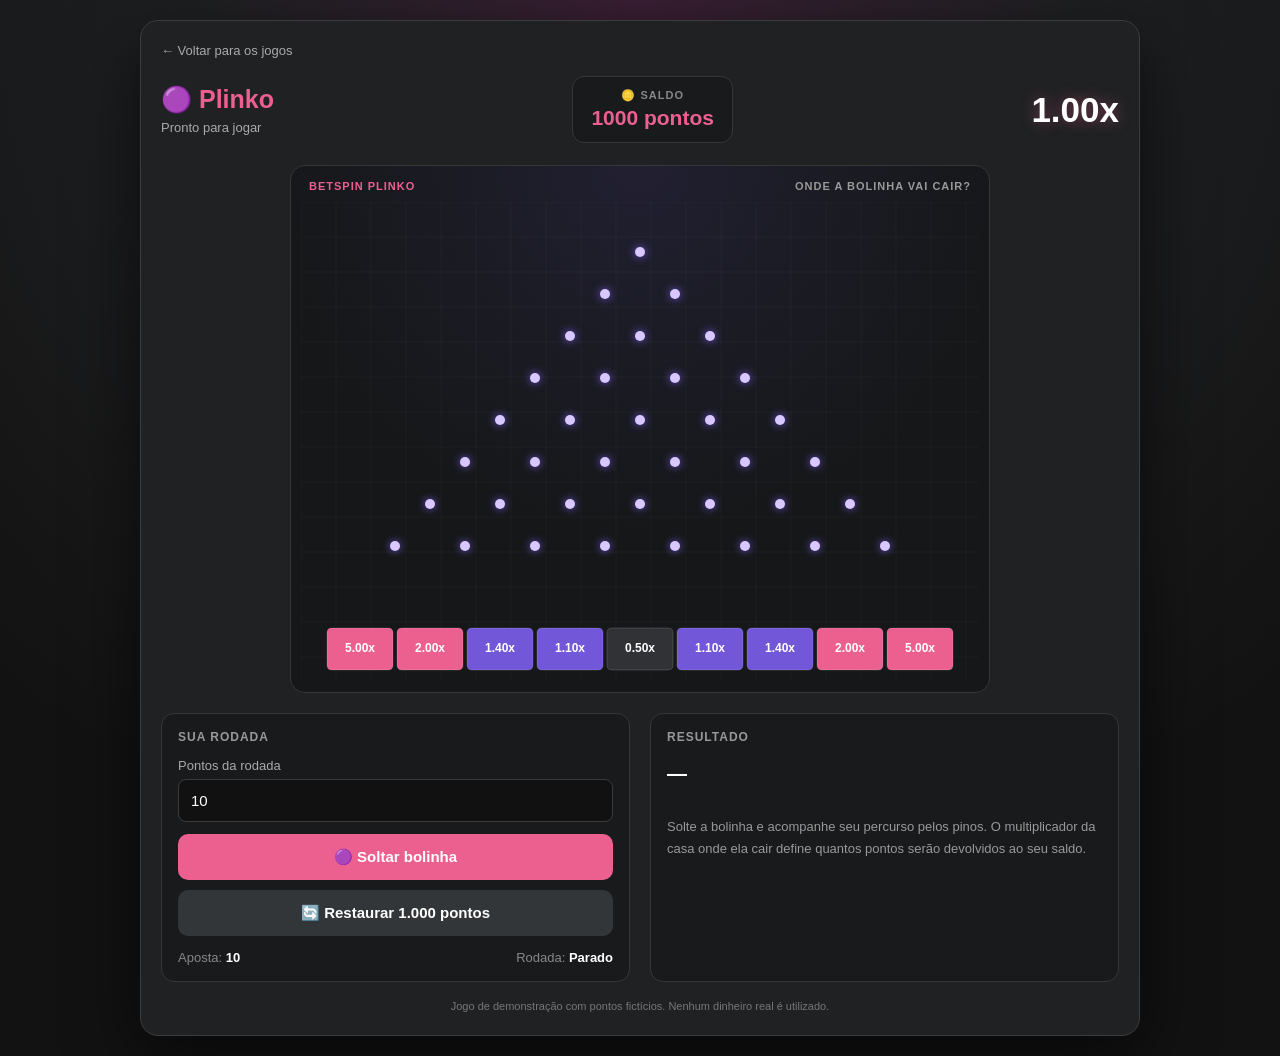
<file: Plinko.html>
<!DOCTYPE html>
<html lang="pt-BR">

<head>
    <meta charset="UTF-8">
    <meta name="viewport" content="width=device-width, initial-scale=1.0">

    <title>BETSPIN | Plinko</title>

    <style>
        * {
            box-sizing: border-box;
            margin: 0;
            padding: 0;
        }

        body {
            min-height: 100vh;
            font-family: Arial, Helvetica, sans-serif;
            background:
                radial-gradient(circle at top, #3b1f35 0%, #1f2022 35%, #121212 75%);
            color: #fff;
            padding: 20px;
        }

        .game {
            width: 100%;
            max-width: 1000px;
            margin: 0 auto;
            padding: 20px;
            background: #1f2122;
            border: 1px solid #3a3c3d;
            border-radius: 18px;
            box-shadow: 0 20px 70px rgba(0, 0, 0, 0.6);
        }

        .back {
            display: inline-block;
            margin-bottom: 18px;
            color: #aaa;
            font-size: 13px;
            text-decoration: none;
        }

        .back:hover {
            color: #ec6090;
        }

        /* CABEÇALHO */

        .header {
            display: flex;
            align-items: center;
            justify-content: space-between;
            flex-wrap: wrap;
            gap: 18px;
            margin-bottom: 22px;
        }

        .title {
            font-size: 25px;
            font-weight: 800;
        }

        .title span {
            color: #ec6090;
        }

        .status {
            margin-top: 6px;
            color: #aaa;
            font-size: 13px;
        }

        .balance {
            min-width: 150px;
            padding: 12px 18px;
            background: #181a1b;
            border: 1px solid #343637;
            border-radius: 12px;
            text-align: center;
        }

        .balance-label {
            color: #888;
            font-size: 11px;
            font-weight: bold;
            letter-spacing: 1px;
            margin-bottom: 4px;
        }

        .balance-value {
            color: #ec6090;
            font-size: 21px;
            font-weight: 800;
        }

        .multiplier {
            color: #fff;
            font-size: 35px;
            font-weight: 800;
            text-shadow: 0 0 15px rgba(236, 96, 144, 0.45);
            white-space: nowrap;
        }

        /* TABULEIRO */

        .board-shell {
            width: 100%;
            max-width: 700px;
            margin: 0 auto;
            padding: 14px 10px 10px;
            background:
                radial-gradient(circle at top, rgba(115, 87, 217, 0.13), transparent 60%),
                #151718;
            border: 1px solid #343637;
            border-radius: 15px;
            overflow: hidden;
        }

        .board-heading {
            display: flex;
            justify-content: space-between;
            align-items: center;
            gap: 10px;
            padding: 0 8px 10px;
            color: #999;
            font-size: 11px;
            font-weight: bold;
            letter-spacing: 1px;
        }

        .board-heading span:first-child {
            color: #ec6090;
        }

        canvas {
            display: block;
            width: 100%;
            height: 480px;
        }

        /* CONTROLES */

        .controls {
            display: grid;
            grid-template-columns: 1fr 1fr;
            gap: 20px;
            margin-top: 20px;
        }

        .panel {
            min-width: 0;
            padding: 16px;
            background: #181a1b;
            border: 1px solid #343637;
            border-radius: 13px;
        }

        .panel-title {
            margin-bottom: 14px;
            color: #999;
            font-size: 12px;
            font-weight: bold;
            text-transform: uppercase;
            letter-spacing: 1px;
        }

        .panel label {
            display: block;
            color: #aaa;
            font-size: 13px;
            margin-bottom: 6px;
        }

        .panel input {
            display: block;
            width: 100%;
            padding: 12px;
            margin-bottom: 12px;
            background: #111;
            border: 1px solid #3a3c3d;
            border-radius: 8px;
            color: #fff;
            font-size: 15px;
            outline: none;
        }

        .panel input:focus {
            border-color: #ec6090;
        }

        .panel button {
            display: block;
            width: 100%;
            min-height: 46px;
            padding: 12px;
            margin-top: 10px;
            border: none;
            border-radius: 10px;
            background: #ec6090;
            color: #fff;
            font-size: 15px;
            font-weight: bold;
            cursor: pointer;
            transition: filter 0.15s, transform 0.1s;
        }

        .panel button:hover:not(:disabled) {
            filter: brightness(1.12);
        }

        .panel button:active:not(:disabled) {
            transform: scale(0.98);
        }

        .panel button:disabled {
            opacity: 0.4;
            cursor: not-allowed;
        }

        #resetBalance {
            background: #333638;
        }

        .result {
            min-height: 58px;
            margin-top: 10px;
            font-size: 20px;
            font-weight: 800;
            line-height: 1.5;
            overflow-wrap: anywhere;
        }

        .description {
            color: #999;
            font-size: 13px;
            line-height: 1.7;
        }

        .info {
            display: flex;
            justify-content: space-between;
            gap: 12px;
            flex-wrap: wrap;
            margin-top: 14px;
            color: #888;
            font-size: 13px;
        }

        .info b {
            color: #fff;
        }

        .notice {
            margin-top: 16px;
            color: #777;
            font-size: 11px;
            line-height: 1.5;
            text-align: center;
        }

        /* CELULAR */

        @media (max-width: 700px) {
            body {
                padding: 10px;
            }

            .game {
                padding: 12px;
            }

            .header {
                gap: 12px;
            }

            .title {
                font-size: 22px;
            }

            .multiplier {
                font-size: 29px;
            }

            canvas {
                height: 430px;
            }

            .controls {
                grid-template-columns: 1fr;
                gap: 12px;
            }

            .board-heading {
                font-size: 10px;
            }
        }
    </style>
</head>

<body>

    <main class="game">

        <a href="index.html" class="back">
            ← Voltar para os jogos
        </a>

        <!-- CABEÇALHO -->

        <div class="header">
            <div>
                <div class="title">
                    🟣 <span>Plinko</span>
                </div>

                <div class="status" id="status">
                    Pronto para jogar
                </div>
            </div>

            <div class="balance">
                <div class="balance-label">🪙 SALDO</div>
                <div class="balance-value" id="balance">
                    1000 pontos
                </div>
            </div>

            <div class="multiplier" id="multiplier">
                1.00x
            </div>
        </div>

        <!-- TABULEIRO ANIMADO -->

        <div class="board-shell">

            <div class="board-heading">
                <span>BETSPIN PLINKO</span>
                <span>ONDE A BOLINHA VAI CAIR?</span>
            </div>

            <canvas
                id="plinkoCanvas"
                aria-label="Tabuleiro Plinko com pinos e multiplicadores">
            </canvas>

        </div>

        <!-- CONTROLES -->

        <div class="controls">

            <section class="panel">

                <div class="panel-title">
                    Sua rodada
                </div>

                <label for="bet">
                    Pontos da rodada
                </label>

                <input
                    id="bet"
                    type="number"
                    min="1"
                    step="1"
                    value="10"
                >

                <button id="dropBall">
                    🟣 Soltar bolinha
                </button>

                <button id="resetBalance">
                    🔄 Restaurar 1.000 pontos
                </button>

                <div class="info">
                    <span>
                        Aposta:
                        <b id="value">10</b>
                    </span>

                    <span>
                        Rodada:
                        <b id="roundStatus">Parado</b>
                    </span>
                </div>

            </section>

            <section class="panel">

                <div class="panel-title">
                    Resultado
                </div>

                <div class="result" id="result">
                    —
                </div>

                <p class="description">
                    Solte a bolinha e acompanhe seu percurso pelos pinos.
                    O multiplicador da casa onde ela cair define quantos
                    pontos serão devolvidos ao seu saldo.
                </p>

            </section>

        </div>

        <p class="notice">
            Jogo de demonstração com pontos fictícios. Nenhum dinheiro real é utilizado.
        </p>

    </main>

    <script>
        /* =========================================
           ELEMENTOS DA PÁGINA
        ========================================= */

        const canvas = document.getElementById("plinkoCanvas");
        const ctx = canvas.getContext("2d");

        const balanceEl = document.getElementById("balance");
        const multiplierEl = document.getElementById("multiplier");
        const statusEl = document.getElementById("status");
        const resultEl = document.getElementById("result");
        const betInput = document.getElementById("bet");
        const valueEl = document.getElementById("value");
        const roundStatusEl = document.getElementById("roundStatus");
        const dropBallBtn = document.getElementById("dropBall");
        const resetBalanceBtn = document.getElementById("resetBalance");

        /* =========================================
           CONFIGURAÇÕES DO JOGO
        ========================================= */

        const ROWS = 8;

        // Existem 9 casas de chegada para 8 fileiras de decisões.
        const MULTIPLIERS = [
            5.00, 2.00, 1.40, 1.10, 0.50,
            1.10, 1.40, 2.00, 5.00
        ];

        let balance = 1000;
        let running = false;
        let currentBet = 0;

        let ball = null;
        let trail = [];
        let lastResultIndex = null;
        let roundPath = [];

        let animationId = null;

        /* =========================================
           TAMANHO DO TABULEIRO
        ========================================= */

        function getMetrics() {
            const width = canvas.clientWidth || 620;
            const height = canvas.clientHeight || 480;

            const spacing = Math.max(
                18,
                Math.min((width - 32) / 9, 70)
            );

            const rowGap = Math.min(
                42,
                (height - 145) / (ROWS - 1)
            );

            return {
                width,
                height,
                center: width / 2,
                spacing,
                topY: 50,
                rowGap,
                binTop: height - 54,
                binHeight: 42
            };
        }

        function pegPosition(row, index, m) {
            return {
                x: m.center + (index - row / 2) * m.spacing,
                y: m.topY + row * m.rowGap
            };
        }

        function slotPosition(index, m) {
            return {
                x: m.center + (index - ROWS / 2) * m.spacing,
                y: m.binTop + m.binHeight / 2
            };
        }

        /* =========================================
           DESENHAR FORMAS
        ========================================= */

        function roundedRect(context, x, y, width, height, radius) {
            const r = Math.min(radius, width / 2, height / 2);

            context.beginPath();
            context.moveTo(x + r, y);
            context.lineTo(x + width - r, y);
            context.quadraticCurveTo(
                x + width, y,
                x + width, y + r
            );
            context.lineTo(x + width, y + height - r);
            context.quadraticCurveTo(
                x + width, y + height,
                x + width - r, y + height
            );
            context.lineTo(x + r, y + height);
            context.quadraticCurveTo(
                x, y + height,
                x, y + height - r
            );
            context.lineTo(x, y + r);
            context.quadraticCurveTo(x, y, x + r, y);
            context.closePath();
        }

        function slotColor(multiplier) {
            if (multiplier >= 2) return "#ec6090";
            if (multiplier >= 1.1) return "#7357d9";
            return "#303235";
        }

        /* =========================================
           DESENHAR TABULEIRO
        ========================================= */

        function drawBoard() {
            const m = getMetrics();

            ctx.clearRect(0, 0, m.width, m.height);

            // Grade discreta no fundo.
            ctx.save();
            ctx.strokeStyle = "rgba(255,255,255,0.035)";
            ctx.lineWidth = 1;

            for (let x = 0; x < m.width; x += 35) {
                ctx.beginPath();
                ctx.moveTo(x, 0);
                ctx.lineTo(x, m.height);
                ctx.stroke();
            }

            for (let y = 0; y < m.height; y += 35) {
                ctx.beginPath();
                ctx.moveTo(0, y);
                ctx.lineTo(m.width, y);
                ctx.stroke();
            }

            ctx.restore();

            // Casas com multiplicadores.
            MULTIPLIERS.forEach((multiplier, index) => {
                const center = slotPosition(index, m);
                const width = m.spacing - 4;
                const x = center.x - width / 2;
                const y = m.binTop;

                roundedRect(
                    ctx, x, y, width, m.binHeight, 5
                );

                ctx.fillStyle = slotColor(multiplier);
                ctx.fill();

                ctx.lineWidth =
                    lastResultIndex === index ? 2.5 : 1;

                ctx.strokeStyle =
                    lastResultIndex === index
                        ? "#ffffff"
                        : "rgba(255,255,255,0.15)";

                ctx.stroke();

                ctx.fillStyle = "#ffffff";
                ctx.textAlign = "center";
                ctx.textBaseline = "middle";

                const fontSize = Math.max(
                    8,
                    Math.min(12, m.spacing * 0.19)
                );

                ctx.font = `bold ${fontSize}px Arial`;

                ctx.fillText(
                    multiplier.toFixed(2) + "x",
                    center.x,
                    y + m.binHeight / 2
                );
            });

            // Rastro da bolinha.
            if (trail.length > 1) {
                ctx.save();
                ctx.beginPath();
                ctx.moveTo(trail[0].x, trail[0].y);

                for (let i = 1; i < trail.length; i++) {
                    ctx.lineTo(trail[i].x, trail[i].y);
                }

                ctx.lineCap = "round";
                ctx.lineJoin = "round";
                ctx.strokeStyle = "rgba(236,96,144,0.55)";
                ctx.lineWidth = 3;
                ctx.shadowColor = "#ec6090";
                ctx.shadowBlur = 12;
                ctx.stroke();
                ctx.restore();
            }

            // Pinos triangulares.
            for (let row = 0; row < ROWS; row++) {
                for (let col = 0; col <= row; col++) {
                    const p = pegPosition(row, col, m);

                    const radius = Math.max(
                        3,
                        Math.min(5, m.spacing * 0.075)
                    );

                    ctx.save();
                    ctx.beginPath();
                    ctx.arc(p.x, p.y, radius, 0, Math.PI * 2);

                    ctx.fillStyle = "#d9c8ff";
                    ctx.shadowColor = "#7357d9";
                    ctx.shadowBlur = 8;
                    ctx.fill();

                    ctx.restore();
                }
            }

            // Bolinha.
            if (ball) {
                ctx.save();

                ctx.beginPath();
                ctx.arc(ball.x, ball.y, 8, 0, Math.PI * 2);

                const gradient = ctx.createRadialGradient(
                    ball.x - 3,
                    ball.y - 3,
                    1,
                    ball.x,
                    ball.y,
                    9
                );

                gradient.addColorStop(0, "#ffffff");
                gradient.addColorStop(0.35, "#ffb5d0");
                gradient.addColorStop(1, "#ec6090");

                ctx.fillStyle = gradient;
                ctx.shadowColor = "#ec6090";
                ctx.shadowBlur = 18;
                ctx.fill();

                ctx.lineWidth = 1;
                ctx.strokeStyle = "#ffffff";
                ctx.stroke();

                ctx.restore();
            }
        }

        /* =========================================
           REDIMENSIONAR CANVAS
        ========================================= */

        function resizeCanvas() {
            const rect = canvas.getBoundingClientRect();
            const dpr = window.devicePixelRatio || 1;

            canvas.width = Math.round(rect.width * dpr);
            canvas.height = Math.round(rect.height * dpr);

            ctx.setTransform(dpr, 0, 0, dpr, 0, 0);

            drawBoard();
        }

        window.addEventListener("resize", resizeCanvas);

        /* =========================================
           SALDO
        ========================================= */

        function updateBalance() {
            balanceEl.textContent =
                Math.floor(balance) + " pontos";
        }

        function checkBalance() {
            if (balance <= 0) {
                dropBallBtn.disabled = true;
                statusEl.textContent = "Você ficou sem pontos.";
                resultEl.textContent = "🪙 Saldo zerado";
            } else {
                dropBallBtn.disabled = false;
            }
        }

        /* =========================================
           SOLTAR BOLINHA
        ========================================= */

        function startGame() {
            if (running) return;

            const bet = Math.floor(Number(betInput.value));

            if (!Number.isFinite(bet) || bet < 1) {
                resultEl.textContent =
                    "⚠️ Digite uma aposta de pelo menos 1 ponto.";
                return;
            }

            if (bet > balance) {
                resultEl.textContent =
                    "⚠️ Você não tem pontos suficientes.";
                return;
            }

            currentBet = bet;
            balance -= currentBet;

            updateBalance();
            valueEl.textContent = currentBet;

            // Decide aleatoriamente o caminho desta rodada.
            roundPath = Array.from(
                { length: ROWS },
                () => Math.random() < 0.5 ? 0 : 1
            );

            running = true;
            lastResultIndex = null;
            ball = null;
            trail = [];

            dropBallBtn.disabled = true;
            resetBalanceBtn.disabled = true;
            betInput.disabled = true;

            multiplierEl.textContent = "1.00x";
            statusEl.textContent = "A bolinha está caindo...";
            roundStatusEl.textContent = "Em andamento";
            resultEl.textContent = "Boa sorte!";

            const m = getMetrics();

            ball = {
                x: m.center,
                y: m.topY - 35
            };

            trail.push({ x: ball.x, y: ball.y });

            const introStart = performance.now();
            const introDuration = 220;

            function introFrame(now) {
                if (!running) return;

                const progress = Math.min(
                    1,
                    (now - introStart) / introDuration
                );

                const eased =
                    progress * progress * (3 - 2 * progress);

                const currentMetrics = getMetrics();

                ball.x = currentMetrics.center;
                ball.y =
                    currentMetrics.topY - 35
                    + 35 * eased;

                trail.push({ x: ball.x, y: ball.y });

                if (trail.length > 30) trail.shift();

                drawBoard();

                if (progress < 1) {
                    animationId = requestAnimationFrame(introFrame);
                } else {
                    animateStep(0, 0);
                }
            }

            animationId = requestAnimationFrame(introFrame);
        }

        /* =========================================
           ANIMAR CAMINHO PELOS PINOS
        ========================================= */

        function animateStep(step, currentIndex) {
            if (!running) return;

            const m = getMetrics();

            const start = pegPosition(step, currentIndex, m);

            const direction = roundPath[step];
            const nextIndex = currentIndex + direction;

            let target;

            if (step < ROWS - 1) {
                target = pegPosition(step + 1, nextIndex, m);
            } else {
                target = slotPosition(nextIndex, m);
            }

            const startTime = performance.now();
            const duration = 260;

            function frame(now) {
                if (!running) return;

                const progress = Math.min(
                    1,
                    (now - startTime) / duration
                );

                const eased =
                    progress * progress * (3 - 2 * progress);

                const wiggle =
                    Math.sin(progress * Math.PI)
                    * (direction === 1 ? 1 : -1)
                    * m.spacing * 0.10;

                ball.x =
                    start.x
                    + (target.x - start.x) * eased
                    + wiggle;

                ball.y =
                    start.y
                    + (target.y - start.y) * eased;

                trail.push({ x: ball.x, y: ball.y });

                if (trail.length > 30) {
                    trail.shift();
                }

                drawBoard();

                if (progress < 1) {
                    animationId = requestAnimationFrame(frame);
                } else {
                    ball.x = target.x;
                    ball.y = target.y;
                    drawBoard();

                    if (step < ROWS - 1) {
                        animateStep(step + 1, nextIndex);
                    } else {
                        finishRound(nextIndex);
                    }
                }
            }

            animationId = requestAnimationFrame(frame);
        }

        /* =========================================
           RESULTADO DA RODADA
        ========================================= */

        function finishRound(slotIndex) {
            running = false;

            if (animationId !== null) {
                cancelAnimationFrame(animationId);
            }

            const multiplier = MULTIPLIERS[slotIndex];
            const payout = Math.floor(currentBet * multiplier);
            const net = payout - currentBet;

            balance += payout;
            lastResultIndex = slotIndex;

            multiplierEl.textContent =
                multiplier.toFixed(2) + "x";

            statusEl.textContent =
                "A bolinha chegou à casa!";

            roundStatusEl.textContent = "Finalizada";

            if (net > 0) {
                resultEl.textContent =
                    "✅ Recebeu " + payout
                    + " pontos (+" + net + " líquidos)";
            } else if (net === 0) {
                resultEl.textContent =
                    "↔ Recebeu " + payout
                    + " pontos: aposta recuperada";
            } else {
                resultEl.textContent =
                    "↘ Recebeu " + payout
                    + " pontos (" + net + " líquidos)";
            }

            currentBet = 0;

            dropBallBtn.disabled = false;
            resetBalanceBtn.disabled = false;
            betInput.disabled = false;

            updateBalance();
            checkBalance();
            drawBoard();
        }

        /* =========================================
           RESTAURAR SALDO
        ========================================= */

        resetBalanceBtn.addEventListener("click", function () {
            if (running) return;

            balance = 1000;
            currentBet = 0;
            lastResultIndex = null;
            ball = null;
            trail = [];

            updateBalance();

            multiplierEl.textContent = "1.00x";
            statusEl.textContent = "Pronto para jogar";
            resultEl.textContent = "🔄 Saldo restaurado";
            roundStatusEl.textContent = "Parado";
            valueEl.textContent = Math.max(
                0,
                Math.floor(Number(betInput.value) || 0)
            );

            dropBallBtn.disabled = false;

            checkBalance();
            drawBoard();
        });

        /* =========================================
           ATUALIZAR CAMPO DE APOSTA
        ========================================= */

        betInput.addEventListener("input", function () {
            const value = Math.max(
                0,
                Math.floor(Number(betInput.value) || 0)
            );

            valueEl.textContent = value;
        });

        dropBallBtn.addEventListener("click", startGame);

        /* =========================================
           INICIALIZAÇÃO
        ========================================= */

        updateBalance();
        resizeCanvas();
        checkBalance();
    </script>

</body>
</html>
</file>
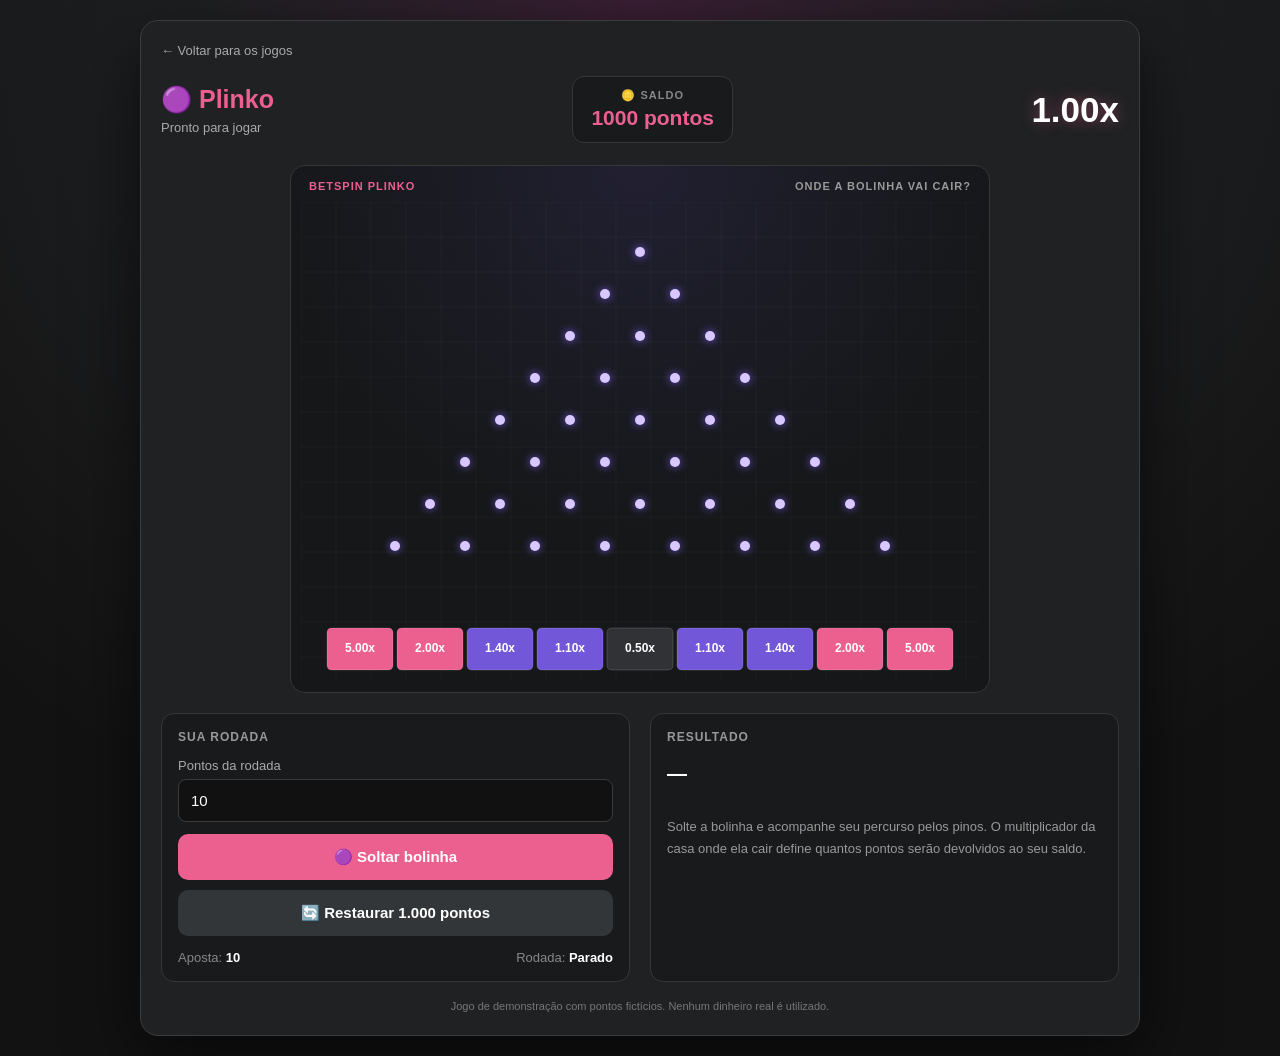
<file: plinko.html>
<!DOCTYPE html>
    <html lang="pt-BR">

    <head>
        <meta charset="UTF-8">
        <meta name="viewport" content="width=device-width, initial-scale=1.0">

        <title>BETSPIN | Plinko</title>

        <style>
            * {
                box-sizing: border-box;
                margin: 0;
                padding: 0;
            }

            body {
                min-height: 100vh;
                font-family: Arial, Helvetica, sans-serif;
                background:
                    radial-gradient(circle at top, #3b1f35 0%, #1f2022 35%, #121212 75%);
                color: #fff;
                padding: 20px;
            }

            .game {
                width: 100%;
                max-width: 1000px;
                margin: 0 auto;
                padding: 20px;
                background: #1f2122;
                border: 1px solid #3a3c3d;
                border-radius: 18px;
                box-shadow: 0 20px 70px rgba(0, 0, 0, 0.6);
            }

            .back {
                display: inline-block;
                margin-bottom: 18px;
                color: #aaa;
                font-size: 13px;
                text-decoration: none;
            }

            .back:hover {
                color: #ec6090;
            }

            /* CABEÇALHO */

            .header {
                display: flex;
                align-items: center;
                justify-content: space-between;
                flex-wrap: wrap;
                gap: 18px;
                margin-bottom: 22px;
            }

            .title {
                font-size: 25px;
                font-weight: 800;
            }

            .title span {
                color: #ec6090;
            }

            .status {
                margin-top: 6px;
                color: #aaa;
                font-size: 13px;
            }

            .balance {
                min-width: 150px;
                padding: 12px 18px;
                background: #181a1b;
                border: 1px solid #343637;
                border-radius: 12px;
                text-align: center;
            }

            .balance-label {
                color: #888;
                font-size: 11px;
                font-weight: bold;
                letter-spacing: 1px;
                margin-bottom: 4px;
            }

            .balance-value {
                color: #ec6090;
                font-size: 21px;
                font-weight: 800;
            }

            .multiplier {
                color: #fff;
                font-size: 35px;
                font-weight: 800;
                text-shadow: 0 0 15px rgba(236, 96, 144, 0.45);
                white-space: nowrap;
            }

            /* TABULEIRO */

            .board-shell {
                width: 100%;
                max-width: 700px;
                margin: 0 auto;
                padding: 14px 10px 10px;
                background:
                    radial-gradient(circle at top, rgba(115, 87, 217, 0.13), transparent 60%),
                    #151718;
                border: 1px solid #343637;
                border-radius: 15px;
                overflow: hidden;
            }

            .board-heading {
                display: flex;
                justify-content: space-between;
                align-items: center;
                gap: 10px;
                padding: 0 8px 10px;
                color: #999;
                font-size: 11px;
                font-weight: bold;
                letter-spacing: 1px;
            }

            .board-heading span:first-child {
                color: #ec6090;
            }

            canvas {
                display: block;
                width: 100%;
                height: 480px;
            }

            /* CONTROLES */

            .controls {
                display: grid;
                grid-template-columns: 1fr 1fr;
                gap: 20px;
                margin-top: 20px;
            }

            .panel {
                min-width: 0;
                padding: 16px;
                background: #181a1b;
                border: 1px solid #343637;
                border-radius: 13px;
            }

            .panel-title {
                margin-bottom: 14px;
                color: #999;
                font-size: 12px;
                font-weight: bold;
                text-transform: uppercase;
                letter-spacing: 1px;
            }

            .panel label {
                display: block;
                color: #aaa;
                font-size: 13px;
                margin-bottom: 6px;
            }

            .panel input {
                display: block;
                width: 100%;
                padding: 12px;
                margin-bottom: 12px;
                background: #111;
                border: 1px solid #3a3c3d;
                border-radius: 8px;
                color: #fff;
                font-size: 15px;
                outline: none;
            }

            .panel input:focus {
                border-color: #ec6090;
            }

            .panel button {
                display: block;
                width: 100%;
                min-height: 46px;
                padding: 12px;
                margin-top: 10px;
                border: none;
                border-radius: 10px;
                background: #ec6090;
                color: #fff;
                font-size: 15px;
                font-weight: bold;
                cursor: pointer;
                transition: filter 0.15s, transform 0.1s;
            }

            .panel button:hover:not(:disabled) {
                filter: brightness(1.12);
            }

            .panel button:active:not(:disabled) {
                transform: scale(0.98);
            }

            .panel button:disabled {
                opacity: 0.4;
                cursor: not-allowed;
            }

            #resetBalance {
                background: #333638;
            }

            .result {
                min-height: 58px;
                margin-top: 10px;
                font-size: 20px;
                font-weight: 800;
                line-height: 1.5;
                overflow-wrap: anywhere;
            }

            .description {
                color: #999;
                font-size: 13px;
                line-height: 1.7;
            }

            .info {
                display: flex;
                justify-content: space-between;
                gap: 12px;
                flex-wrap: wrap;
                margin-top: 14px;
                color: #888;
                font-size: 13px;
            }

            .info b {
                color: #fff;
            }

            .notice {
                margin-top: 16px;
                color: #777;
                font-size: 11px;
                line-height: 1.5;
                text-align: center;
            }

            /* CELULAR */

            @media (max-width: 700px) {
                body {
                    padding: 10px;
                }

                .game {
                    padding: 12px;
                }

                .header {
                    gap: 12px;
                }

                .title {
                    font-size: 22px;
                }

                .multiplier {
                    font-size: 29px;
                }

                canvas {
                    height: 430px;
                }

                .controls {
                    grid-template-columns: 1fr;
                    gap: 12px;
                }

                .board-heading {
                    font-size: 10px;
                }
            }
        </style>
    </head>

    <body>

        <main class="game">

            <a href="index.html" class="back">
                ← Voltar para os jogos
            </a>

            <!-- CABEÇALHO -->

            <div class="header">
                <div>
                    <div class="title">
                        🟣 <span>Plinko</span>
                    </div>

                    <div class="status" id="status">
                        Pronto para jogar
                    </div>
                </div>

                <div class="balance">
                    <div class="balance-label">🪙 SALDO</div>
                    <div class="balance-value" id="balance">
                        1000 pontos
                    </div>
                </div>

                <div class="multiplier" id="multiplier">
                    1.00x
                </div>
            </div>

            <!-- TABULEIRO ANIMADO -->

            <div class="board-shell">

                <div class="board-heading">
                    <span>BETSPIN PLINKO</span>
                    <span>ONDE A BOLINHA VAI CAIR?</span>
                </div>

                <canvas
                    id="plinkoCanvas"
                    aria-label="Tabuleiro Plinko com pinos e multiplicadores">
                </canvas>

            </div>

            <!-- CONTROLES -->

            <div class="controls">

                <section class="panel">

                    <div class="panel-title">
                        Sua rodada
                    </div>

                    <label for="bet">
                        Pontos da rodada
                    </label>

                    <input
                        id="bet"
                        type="number"
                        min="1"
                        step="1"
                        value="10"
                    >

                    <button id="dropBall">
                        🟣 Soltar bolinha
                    </button>

                    <button id="resetBalance">
                        🔄 Restaurar 1.000 pontos
                    </button>

                    <div class="info">
                        <span>
                            Aposta:
                            <b id="value">10</b>
                        </span>

                        <span>
                            Rodada:
                            <b id="roundStatus">Parado</b>
                        </span>
                    </div>

                </section>

                <section class="panel">

                    <div class="panel-title">
                        Resultado
                    </div>

                    <div class="result" id="result">
                        —
                    </div>

                    <p class="description">
                        Solte a bolinha e acompanhe seu percurso pelos pinos.
                        O multiplicador da casa onde ela cair define quantos
                        pontos serão devolvidos ao seu saldo.
                    </p>

                </section>

            </div>

            <p class="notice">
                Jogo de demonstração com pontos fictícios. Nenhum dinheiro real é utilizado.
            </p>

        </main>

        <script>
            /* =========================================
            ELEMENTOS DA PÁGINA
            ========================================= */

            const canvas = document.getElementById("plinkoCanvas");
            const ctx = canvas.getContext("2d");

            const balanceEl = document.getElementById("balance");
            const multiplierEl = document.getElementById("multiplier");
            const statusEl = document.getElementById("status");
            const resultEl = document.getElementById("result");
            const betInput = document.getElementById("bet");
            const valueEl = document.getElementById("value");
            const roundStatusEl = document.getElementById("roundStatus");
            const dropBallBtn = document.getElementById("dropBall");
            const resetBalanceBtn = document.getElementById("resetBalance");

            /* =========================================
            CONFIGURAÇÕES DO JOGO
            ========================================= */

            const ROWS = 8;

            // Existem 9 casas de chegada para 8 fileiras de decisões.
            const MULTIPLIERS = [
                5.00, 2.00, 1.40, 1.10, 0.50,
                1.10, 1.40, 2.00, 5.00
            ];

            let balance = 1000;
            let running = false;
            let currentBet = 0;

            let ball = null;
            let trail = [];
            let lastResultIndex = null;
            let roundPath = [];

            let animationId = null;

            /* =========================================
            TAMANHO DO TABULEIRO
            ========================================= */

            function getMetrics() {
                const width = canvas.clientWidth || 620;
                const height = canvas.clientHeight || 480;

                const spacing = Math.max(
                    18,
                    Math.min((width - 32) / 9, 70)
                );

                const rowGap = Math.min(
                    42,
                    (height - 145) / (ROWS - 1)
                );

                return {
                    width,
                    height,
                    center: width / 2,
                    spacing,
                    topY: 50,
                    rowGap,
                    binTop: height - 54,
                    binHeight: 42
                };
            }

            function pegPosition(row, index, m) {
                return {
                    x: m.center + (index - row / 2) * m.spacing,
                    y: m.topY + row * m.rowGap
                };
            }

            function slotPosition(index, m) {
                return {
                    x: m.center + (index - ROWS / 2) * m.spacing,
                    y: m.binTop + m.binHeight / 2
                };
            }

            /* =========================================
            DESENHAR FORMAS
            ========================================= */

            function roundedRect(context, x, y, width, height, radius) {
                const r = Math.min(radius, width / 2, height / 2);

                context.beginPath();
                context.moveTo(x + r, y);
                context.lineTo(x + width - r, y);
                context.quadraticCurveTo(
                    x + width, y,
                    x + width, y + r
                );
                context.lineTo(x + width, y + height - r);
                context.quadraticCurveTo(
                    x + width, y + height,
                    x + width - r, y + height
                );
                context.lineTo(x + r, y + height);
                context.quadraticCurveTo(
                    x, y + height,
                    x, y + height - r
                );
                context.lineTo(x, y + r);
                context.quadraticCurveTo(x, y, x + r, y);
                context.closePath();
            }

            function slotColor(multiplier) {
                if (multiplier >= 2) return "#ec6090";
                if (multiplier >= 1.1) return "#7357d9";
                return "#303235";
            }

            /* =========================================
            DESENHAR TABULEIRO
            ========================================= */

            function drawBoard() {
                const m = getMetrics();

                ctx.clearRect(0, 0, m.width, m.height);

                // Grade discreta no fundo.
                ctx.save();
                ctx.strokeStyle = "rgba(255,255,255,0.035)";
                ctx.lineWidth = 1;

                for (let x = 0; x < m.width; x += 35) {
                    ctx.beginPath();
                    ctx.moveTo(x, 0);
                    ctx.lineTo(x, m.height);
                    ctx.stroke();
                }

                for (let y = 0; y < m.height; y += 35) {
                    ctx.beginPath();
                    ctx.moveTo(0, y);
                    ctx.lineTo(m.width, y);
                    ctx.stroke();
                }

                ctx.restore();

                // Casas com multiplicadores.
                MULTIPLIERS.forEach((multiplier, index) => {
                    const center = slotPosition(index, m);
                    const width = m.spacing - 4;
                    const x = center.x - width / 2;
                    const y = m.binTop;

                    roundedRect(
                        ctx, x, y, width, m.binHeight, 5
                    );

                    ctx.fillStyle = slotColor(multiplier);
                    ctx.fill();

                    ctx.lineWidth =
                        lastResultIndex === index ? 2.5 : 1;

                    ctx.strokeStyle =
                        lastResultIndex === index
                            ? "#ffffff"
                            : "rgba(255,255,255,0.15)";

                    ctx.stroke();

                    ctx.fillStyle = "#ffffff";
                    ctx.textAlign = "center";
                    ctx.textBaseline = "middle";

                    const fontSize = Math.max(
                        8,
                        Math.min(12, m.spacing * 0.19)
                    );

                    ctx.font = `bold ${fontSize}px Arial`;

                    ctx.fillText(
                        multiplier.toFixed(2) + "x",
                        center.x,
                        y + m.binHeight / 2
                    );
                });

                // Rastro da bolinha.
                if (trail.length > 1) {
                    ctx.save();
                    ctx.beginPath();
                    ctx.moveTo(trail[0].x, trail[0].y);

                    for (let i = 1; i < trail.length; i++) {
                        ctx.lineTo(trail[i].x, trail[i].y);
                    }

                    ctx.lineCap = "round";
                    ctx.lineJoin = "round";
                    ctx.strokeStyle = "rgba(236,96,144,0.55)";
                    ctx.lineWidth = 3;
                    ctx.shadowColor = "#ec6090";
                    ctx.shadowBlur = 12;
                    ctx.stroke();
                    ctx.restore();
                }

                // Pinos triangulares.
                for (let row = 0; row < ROWS; row++) {
                    for (let col = 0; col <= row; col++) {
                        const p = pegPosition(row, col, m);

                        const radius = Math.max(
                            3,
                            Math.min(5, m.spacing * 0.075)
                        );

                        ctx.save();
                        ctx.beginPath();
                        ctx.arc(p.x, p.y, radius, 0, Math.PI * 2);

                        ctx.fillStyle = "#d9c8ff";
                        ctx.shadowColor = "#7357d9";
                        ctx.shadowBlur = 8;
                        ctx.fill();

                        ctx.restore();
                    }
                }

                // Bolinha.
                if (ball) {
                    ctx.save();

                    ctx.beginPath();
                    ctx.arc(ball.x, ball.y, 8, 0, Math.PI * 2);

                    const gradient = ctx.createRadialGradient(
                        ball.x - 3,
                        ball.y - 3,
                        1,
                        ball.x,
                        ball.y,
                        9
                    );

                    gradient.addColorStop(0, "#ffffff");
                    gradient.addColorStop(0.35, "#ffb5d0");
                    gradient.addColorStop(1, "#ec6090");

                    ctx.fillStyle = gradient;
                    ctx.shadowColor = "#ec6090";
                    ctx.shadowBlur = 18;
                    ctx.fill();

                    ctx.lineWidth = 1;
                    ctx.strokeStyle = "#ffffff";
                    ctx.stroke();

                    ctx.restore();
                }
            }

            /* =========================================
            REDIMENSIONAR CANVAS
            ========================================= */

            function resizeCanvas() {
                const rect = canvas.getBoundingClientRect();
                const dpr = window.devicePixelRatio || 1;

                canvas.width = Math.round(rect.width * dpr);
                canvas.height = Math.round(rect.height * dpr);

                ctx.setTransform(dpr, 0, 0, dpr, 0, 0);

                drawBoard();
            }

            window.addEventListener("resize", resizeCanvas);

            /* =========================================
            SALDO
            ========================================= */

            function updateBalance() {
                balanceEl.textContent =
                    Math.floor(balance) + " pontos";
            }

            function checkBalance() {
                if (balance <= 0) {
                    dropBallBtn.disabled = true;
                    statusEl.textContent = "Você ficou sem pontos.";
                    resultEl.textContent = "🪙 Saldo zerado";
                } else {
                    dropBallBtn.disabled = false;
                }
            }

            /* =========================================
            SOLTAR BOLINHA
            ========================================= */

            function startGame() {
                if (running) return;

                const bet = Math.floor(Number(betInput.value));

                if (!Number.isFinite(bet) || bet < 1) {
                    resultEl.textContent =
                        "⚠️ Digite uma aposta de pelo menos 1 ponto.";
                    return;
                }

                if (bet > balance) {
                    resultEl.textContent =
                        "⚠️ Você não tem pontos suficientes.";
                    return;
                }

                currentBet = bet;
                balance -= currentBet;

                updateBalance();
                valueEl.textContent = currentBet;

                // Decide aleatoriamente o caminho desta rodada.
                roundPath = Array.from(
                    { length: ROWS },
                    () => Math.random() < 0.5 ? 0 : 1
                );

                running = true;
                lastResultIndex = null;
                ball = null;
                trail = [];

                dropBallBtn.disabled = true;
                resetBalanceBtn.disabled = true;
                betInput.disabled = true;

                multiplierEl.textContent = "1.00x";
                statusEl.textContent = "A bolinha está caindo...";
                roundStatusEl.textContent = "Em andamento";
                resultEl.textContent = "Boa sorte!";

                const m = getMetrics();

                ball = {
                    x: m.center,
                    y: m.topY - 35
                };

                trail.push({ x: ball.x, y: ball.y });

                const introStart = performance.now();
                const introDuration = 220;

                function introFrame(now) {
                    if (!running) return;

                    const progress = Math.min(
                        1,
                        (now - introStart) / introDuration
                    );

                    const eased =
                        progress * progress * (3 - 2 * progress);

                    const currentMetrics = getMetrics();

                    ball.x = currentMetrics.center;
                    ball.y =
                        currentMetrics.topY - 35
                        + 35 * eased;

                    trail.push({ x: ball.x, y: ball.y });

                    if (trail.length > 30) trail.shift();

                    drawBoard();

                    if (progress < 1) {
                        animationId = requestAnimationFrame(introFrame);
                    } else {
                        animateStep(0, 0);
                    }
                }

                animationId = requestAnimationFrame(introFrame);
            }

            /* =========================================
            ANIMAR CAMINHO PELOS PINOS
            ========================================= */

            function animateStep(step, currentIndex) {
                if (!running) return;

                const m = getMetrics();

                const start = pegPosition(step, currentIndex, m);

                const direction = roundPath[step];
                const nextIndex = currentIndex + direction;

                let target;

                if (step < ROWS - 1) {
                    target = pegPosition(step + 1, nextIndex, m);
                } else {
                    target = slotPosition(nextIndex, m);
                }

                const startTime = performance.now();
                const duration = 260;

                function frame(now) {
                    if (!running) return;

                    const progress = Math.min(
                        1,
                        (now - startTime) / duration
                    );

                    const eased =
                        progress * progress * (3 - 2 * progress);

                    const wiggle =
                        Math.sin(progress * Math.PI)
                        * (direction === 1 ? 1 : -1)
                        * m.spacing * 0.10;

                    ball.x =
                        start.x
                        + (target.x - start.x) * eased
                        + wiggle;

                    ball.y =
                        start.y
                        + (target.y - start.y) * eased;

                    trail.push({ x: ball.x, y: ball.y });

                    if (trail.length > 30) {
                        trail.shift();
                    }

                    drawBoard();

                    if (progress < 1) {
                        animationId = requestAnimationFrame(frame);
                    } else {
                        ball.x = target.x;
                        ball.y = target.y;
                        drawBoard();

                        if (step < ROWS - 1) {
                            animateStep(step + 1, nextIndex);
                        } else {
                            finishRound(nextIndex);
                        }
                    }
                }

                animationId = requestAnimationFrame(frame);
            }

            /* =========================================
            RESULTADO DA RODADA
            ========================================= */

            function finishRound(slotIndex) {
                running = false;

                if (animationId !== null) {
                    cancelAnimationFrame(animationId);
                }

                const multiplier = MULTIPLIERS[slotIndex];
                const payout = Math.floor(currentBet * multiplier);
                const net = payout - currentBet;

                balance += payout;
                lastResultIndex = slotIndex;

                multiplierEl.textContent =
                    multiplier.toFixed(2) + "x";

                statusEl.textContent =
                    "A bolinha chegou à casa!";

                roundStatusEl.textContent = "Finalizada";

                if (net > 0) {
                    resultEl.textContent =
                        "✅ Recebeu " + payout
                        + " pontos (+" + net + " líquidos)";
                } else if (net === 0) {
                    resultEl.textContent =
                        "↔ Recebeu " + payout
                        + " pontos: aposta recuperada";
                } else {
                    resultEl.textContent =
                        "↘ Recebeu " + payout
                        + " pontos (" + net + " líquidos)";
                }

                currentBet = 0;

                dropBallBtn.disabled = false;
                resetBalanceBtn.disabled = false;
                betInput.disabled = false;

                updateBalance();
                checkBalance();
                drawBoard();
            }

            /* =========================================
            RESTAURAR SALDO
            ========================================= */

            resetBalanceBtn.addEventListener("click", function () {
                if (running) return;

                balance = 1000;
                currentBet = 0;
                lastResultIndex = null;
                ball = null;
                trail = [];

                updateBalance();

                multiplierEl.textContent = "1.00x";
                statusEl.textContent = "Pronto para jogar";
                resultEl.textContent = "🔄 Saldo restaurado";
                roundStatusEl.textContent = "Parado";
                valueEl.textContent = Math.max(
                    0,
                    Math.floor(Number(betInput.value) || 0)
                );

                dropBallBtn.disabled = false;

                checkBalance();
                drawBoard();
            });

            /* =========================================
            ATUALIZAR CAMPO DE APOSTA
            ========================================= */

            betInput.addEventListener("input", function () {
                const value = Math.max(
                    0,
                    Math.floor(Number(betInput.value) || 0)
                );

                valueEl.textContent = value;
            });

            dropBallBtn.addEventListener("click", startGame);

            /* =========================================
            INICIALIZAÇÃO
            ========================================= */

            updateBalance();
            resizeCanvas();
            checkBalance();
        </script>

    </body>
    </html>
</file>
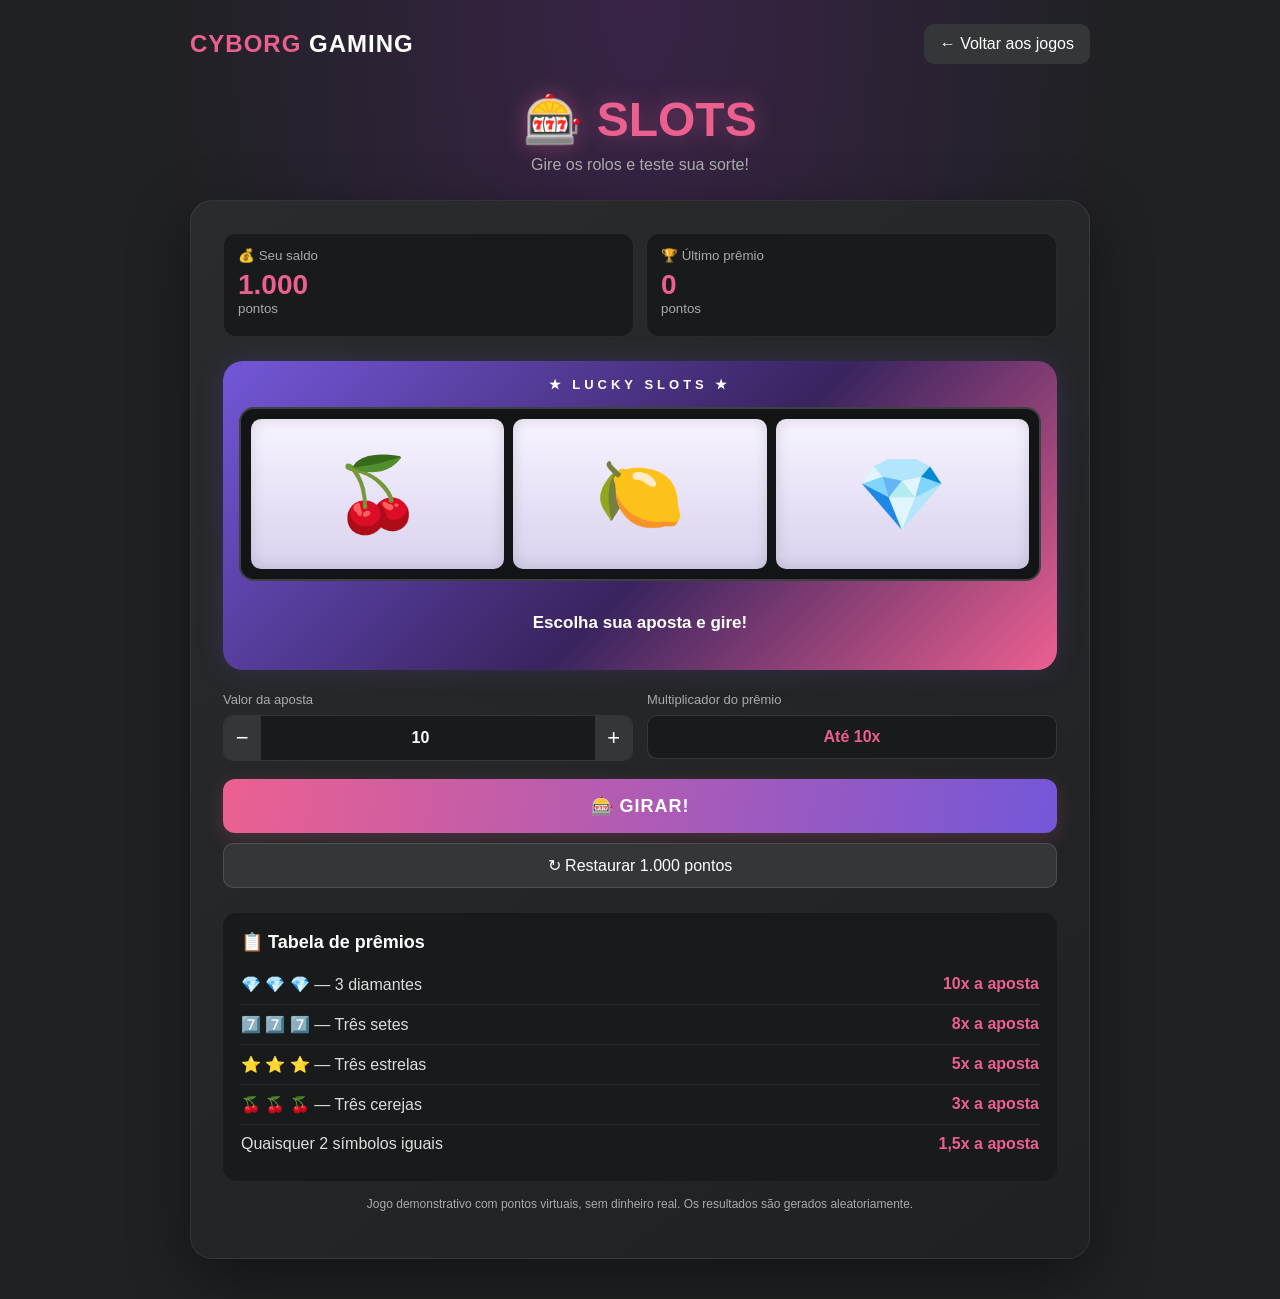
<file: Slots.html>
<!DOCTYPE html>
<html lang="pt-BR">
<head>
  <meta charset="UTF-8">
  <meta name="viewport" content="width=device-width, initial-scale=1.0">
  <title>Slots - Cyborg Gaming</title>

  <style>
    :root {
      --pink: #ec6090;
      --purple: #7357d9;
      --bg: #1f2122;
      --panel: #27292a;
      --text: #fff;
      --muted: #aaa;
    }

    * {
      box-sizing: border-box;
    }

    body {
      margin: 0;
      min-height: 100vh;
      padding: 24px 16px 40px;
      background:
        radial-gradient(ellipse at top, #392448 0%, transparent 55%),
        var(--bg);
      color: var(--text);
      font-family: Arial, Helvetica, sans-serif;
    }

    button, input {
      font: inherit;
    }

    button {
      cursor: pointer;
    }

    .container {
      width: 100%;
      max-width: 900px;
      margin: auto;
    }

    .topbar {
      display: flex;
      justify-content: space-between;
      align-items: center;
      gap: 12px;
      flex-wrap: wrap;
      margin-bottom: 28px;
    }

    .logo {
      color: var(--pink);
      font-size: 24px;
      font-weight: 900;
      letter-spacing: 1px;
    }

    .logo span {
      color: white;
    }

    .back {
      color: white;
      text-decoration: none;
      background: #343637;
      padding: 11px 16px;
      border-radius: 10px;
    }

    .back:hover {
      background: var(--purple);
    }

    .heading {
      text-align: center;
      margin-bottom: 26px;
    }

    .heading h1 {
      font-size: clamp(32px, 7vw, 48px);
      margin: 0 0 8px;
      color: var(--pink);
      text-shadow: 0 0 22px #ec609066;
    }

    .heading p {
      color: var(--muted);
      margin: 0;
    }

    .game {
      background: linear-gradient(145deg, #292b2d, #202122);
      border: 1px solid #ffffff12;
      border-radius: 22px;
      padding: clamp(16px, 4vw, 32px);
      box-shadow: 0 18px 60px #0006;
    }

    .stats {
      display: grid;
      grid-template-columns: 1fr 1fr;
      gap: 12px;
      margin-bottom: 24px;
    }

    .stat {
      background: #191a1b;
      border: 1px solid #ffffff12;
      border-radius: 13px;
      padding: 14px;
    }

    .stat small {
      color: var(--muted);
      display: block;
      margin-bottom: 6px;
    }

    .stat strong {
      color: var(--pink);
      font-size: clamp(21px, 4vw, 28px);
      overflow-wrap: anywhere;
    }

    .machine {
      padding: 16px;
      border-radius: 20px;
      background: linear-gradient(135deg, #7357d9, #38245f 55%, #ec6090);
      box-shadow: 0 0 28px #7357d933;
    }

    .machine-title {
      text-align: center;
      font-size: 13px;
      font-weight: bold;
      letter-spacing: 4px;
      margin: 0 0 15px;
      color: #fff;
    }

    .reels {
      display: grid;
      grid-template-columns: repeat(3, minmax(0, 1fr));
      gap: 9px;
      padding: 10px;
      background: #131415;
      border-radius: 15px;
      border: 2px solid #ffffff30;
    }

    .reel {
      min-width: 0;
      height: clamp(95px, 20vw, 150px);
      display: flex;
      justify-content: center;
      align-items: center;
      overflow: hidden;
      background: linear-gradient(#f7f4ff, #d9d2ee);
      border-radius: 10px;
      color: #202026;
      font-size: clamp(40px, 10vw, 72px);
      box-shadow: inset 0 0 15px #0002;
      user-select: none;
    }

    .reel.spinning {
      animation: shake .09s linear infinite;
      filter: blur(1px);
    }

    @keyframes shake {
      0% { transform: translateY(-3px); }
      50% { transform: translateY(3px); }
      100% { transform: translateY(-3px); }
    }

    .message {
      min-height: 54px;
      display: flex;
      align-items: center;
      justify-content: center;
      text-align: center;
      font-weight: bold;
      font-size: 17px;
      margin: 15px 0 4px;
      color: white;
    }

    .message.win {
      color: #8effc1;
      text-shadow: 0 0 15px #55ff9b55;
    }

    .message.lose {
      color: #ff9cb9;
    }

    .controls {
      display: grid;
      grid-template-columns: 1fr 1fr;
      gap: 14px;
      margin-top: 22px;
    }

    .field label {
      display: block;
      font-size: 13px;
      color: var(--muted);
      margin-bottom: 8px;
    }

    .input-wrap {
      display: flex;
      align-items: center;
      background: #191a1b;
      border: 1px solid #ffffff20;
      border-radius: 10px;
      overflow: hidden;
    }

    .input-wrap button {
      border: 0;
      background: #343637;
      color: white;
      width: 42px;
      height: 44px;
      font-size: 22px;
    }

    .input-wrap input {
      min-width: 0;
      width: 100%;
      border: 0;
      outline: none;
      background: transparent;
      color: white;
      text-align: center;
      font-weight: bold;
      padding: 8px 3px;
    }

    .spin {
      width: 100%;
      border: 0;
      border-radius: 12px;
      padding: 16px;
      margin-top: 18px;
      background: linear-gradient(100deg, var(--pink), var(--purple));
      color: white;
      font-size: 18px;
      font-weight: 900;
      letter-spacing: 1px;
      box-shadow: 0 6px 20px #ec609933;
      transition: transform .15s, opacity .15s;
    }

    .spin:hover:not(:disabled) {
      transform: translateY(-2px);
    }

    .spin:disabled {
      opacity: .5;
      cursor: wait;
    }

    .secondary {
      width: 100%;
      margin-top: 10px;
      padding: 12px;
      border: 1px solid #ffffff20;
      border-radius: 10px;
      background: #343637;
      color: white;
    }

    .secondary:hover {
      background: #424445;
    }

    .paytable {
      margin-top: 25px;
      padding: 18px;
      background: #191a1b;
      border-radius: 14px;
    }

    .paytable h2 {
      font-size: 18px;
      margin: 0 0 12px;
    }

    .payrow {
      display: flex;
      justify-content: space-between;
      gap: 12px;
      padding: 10px 0;
      border-bottom: 1px solid #ffffff12;
      color: #ddd;
    }

    .payrow:last-child {
      border-bottom: 0;
    }

    .payrow strong {
      color: var(--pink);
      text-align: right;
    }

    .note {
      margin-top: 14px;
      color: var(--muted);
      font-size: 12px;
      line-height: 1.6;
      text-align: center;
    }

    @media (max-width: 420px) {
      .machine {
        padding: 10px;
      }

      .reels {
        gap: 5px;
        padding: 6px;
      }

      .controls {
        grid-template-columns: 1fr;
      }
    }
  </style>
</head>

<body>
  <main class="container">

    <header class="topbar">
      <div class="logo">CYBORG <span>GAMING</span></div>
      <a class="back" href="index.html">← Voltar aos jogos</a>
    </header>

    <section class="heading">
      <h1>🎰 SLOTS</h1>
      <p>Gire os rolos e teste sua sorte!</p>
    </section>

    <section class="game">

      <div class="stats">
        <div class="stat">
          <small>💰 Seu saldo</small>
          <strong id="balance">1.000</strong>
          <small>pontos</small>
        </div>

        <div class="stat">
          <small>🏆 Último prêmio</small>
          <strong id="lastWin">0</strong>
          <small>pontos</small>
        </div>
      </div>

      <div class="machine">
        <p class="machine-title">★ LUCKY SLOTS ★</p>

        <div class="reels">
          <div class="reel" id="reel0">🍒</div>
          <div class="reel" id="reel1">🍋</div>
          <div class="reel" id="reel2">💎</div>
        </div>

        <div class="message" id="message" aria-live="polite">
          Escolha sua aposta e gire!
        </div>
      </div>

      <div class="controls">
        <div class="field">
          <label for="bet">Valor da aposta</label>
          <div class="input-wrap">
            <button id="minus" type="button" aria-label="Diminuir aposta">−</button>
            <input id="bet" type="number" min="1" max="1000"
              step="1" value="10">
            <button id="plus" type="button" aria-label="Aumentar aposta">+</button>
          </div>
        </div>

        <div class="field">
          <label>Multiplicador do prêmio</label>
          <div class="input-wrap">
            <div style="padding:12px; text-align:center; width:100%">
              <strong style="color:#ec6090">Até 10x</strong>
            </div>
          </div>
        </div>
      </div>

      <button class="spin" id="spin" type="button">
        🎰 GIRAR!
      </button>

      <button class="secondary" id="reset" type="button">
        ↻ Restaurar 1.000 pontos
      </button>

      <div class="paytable">
        <h2>📋 Tabela de prêmios</h2>

        <div class="payrow">
          <span>💎 💎 💎 — 3 diamantes</span>
          <strong>10x a aposta</strong>
        </div>

        <div class="payrow">
          <span>7️⃣ 7️⃣ 7️⃣ — Três setes</span>
          <strong>8x a aposta</strong>
        </div>

        <div class="payrow">
          <span>⭐ ⭐ ⭐ — Três estrelas</span>
          <strong>5x a aposta</strong>
        </div>

        <div class="payrow">
          <span>🍒 🍒 🍒 — Três cerejas</span>
          <strong>3x a aposta</strong>
        </div>

        <div class="payrow">
          <span>Quaisquer 2 símbolos iguais</span>
          <strong>1,5x a aposta</strong>
        </div>
      </div>

      <p class="note">
        Jogo demonstrativo com pontos virtuais, sem dinheiro real.
        Os resultados são gerados aleatoriamente.
      </p>

    </section>
  </main>

  <script>
    const symbols = [
      { icon: "🍒", name: "cerejas" },
      { icon: "🍋", name: "limões" },
      { icon: "🍇", name: "uvas" },
      { icon: "🔔", name: "sinos" },
      { icon: "⭐", name: "estrelas" },
      { icon: "7️⃣", name: "setes" },
      { icon: "💎", name: "diamantes" }
    ];

    const balanceEl = document.getElementById("balance");
    const lastWinEl = document.getElementById("lastWin");
    const betEl = document.getElementById("bet");
    const messageEl = document.getElementById("message");
    const spinBtn = document.getElementById("spin");
    const reels = [
      document.getElementById("reel0"),
      document.getElementById("reel1"),
      document.getElementById("reel2")
    ];

    let balance = 1000;
    let spinning = false;

    function formatPoints(value) {
      return value.toLocaleString("pt-BR", {
        maximumFractionDigits: 2
      });
    }

    function updateBalance() {
      balanceEl.textContent = formatPoints(balance);
    }

    function getBet() {
      const value = Number(betEl.value);

      if (!Number.isFinite(value)) return 0;

      return Math.floor(value);
    }

    function setMessage(text, type = "") {
      messageEl.textContent = text;
      messageEl.className = "message" + (type ? " " + type : "");
    }

    function randomSymbol() {
      return symbols[Math.floor(Math.random() * symbols.length)];
    }

    function getPrize(result, bet) {
      const [a, b, c] = result.map(symbol => symbol.icon);

      if (a === b && b === c) {
        if (a === "💎") return bet * 10;
        if (a === "7️⃣") return bet * 8;
        if (a === "⭐") return bet * 5;
        if (a === "🍒") return bet * 3;

        return bet * 2;
      }

      if (a === b || a === c || b === c) {
        return bet * 1.5;
      }

      return 0;
    }

    function wait(ms) {
      return new Promise(resolve => setTimeout(resolve, ms));
    }

    async function spin() {
      if (spinning) return;

      const bet = getBet();

      if (!Number.isInteger(bet) || bet < 1) {
        setMessage("Digite uma aposta válida!", "lose");
        return;
      }

      if (bet > balance) {
        setMessage("Saldo insuficiente para essa aposta!", "lose");
        return;
      }

      spinning = true;
      spinBtn.disabled = true;
      betEl.disabled = true;
      document.getElementById("minus").disabled = true;
      document.getElementById("plus").disabled = true;

      balance -= bet;
      lastWinEl.textContent = "0";
      updateBalance();
      setMessage("Os rolos estão girando...");

      reels.forEach(reel => reel.classList.add("spinning"));

      const result = reels.map(() => randomSymbol());

      for (let i = 0; i < reels.length; i++) {
        const start = Date.now();

        while (Date.now() - start < 850 + i * 550) {
          reels[i].textContent = randomSymbol().icon;
          await wait(85);
        }

        reels[i].textContent = result[i].icon;
        reels[i].classList.remove("spinning");
      }

      const prize = getPrize(result, bet);

      if (prize > 0) {
        balance += prize;
        lastWinEl.textContent = formatPoints(prize);
        setMessage(
          `🎉 Você ganhou ${formatPoints(prize)} pontos!`,
          "win"
        );
      } else {
        setMessage("Não foi dessa vez! Tente novamente.", "lose");
      }

      updateBalance();

      spinning = false;
      spinBtn.disabled = false;
      betEl.disabled = false;
      document.getElementById("minus").disabled = false;
      document.getElementById("plus").disabled = false;
    }

    spinBtn.addEventListener("click", spin);

    document.getElementById("minus").addEventListener("click", () => {
      if (spinning) return;
      betEl.value = Math.max(1, getBet() - 10);
    });

    document.getElementById("plus").addEventListener("click", () => {
      if (spinning) return;
      betEl.value = Math.min(1000, getBet() + 10);
    });

    betEl.addEventListener("change", () => {
      const value = getBet();
      betEl.value = Math.max(1, Math.min(1000, value || 1));
    });

    document.getElementById("reset").addEventListener("click", () => {
      if (spinning) return;

      balance = 1000;
      lastWinEl.textContent = "0";
      updateBalance();
      setMessage("Saldo restaurado! Boa sorte!");
      betEl.value = 10;
    });

    updateBalance();
  </script>
</body>
</html>
</file>
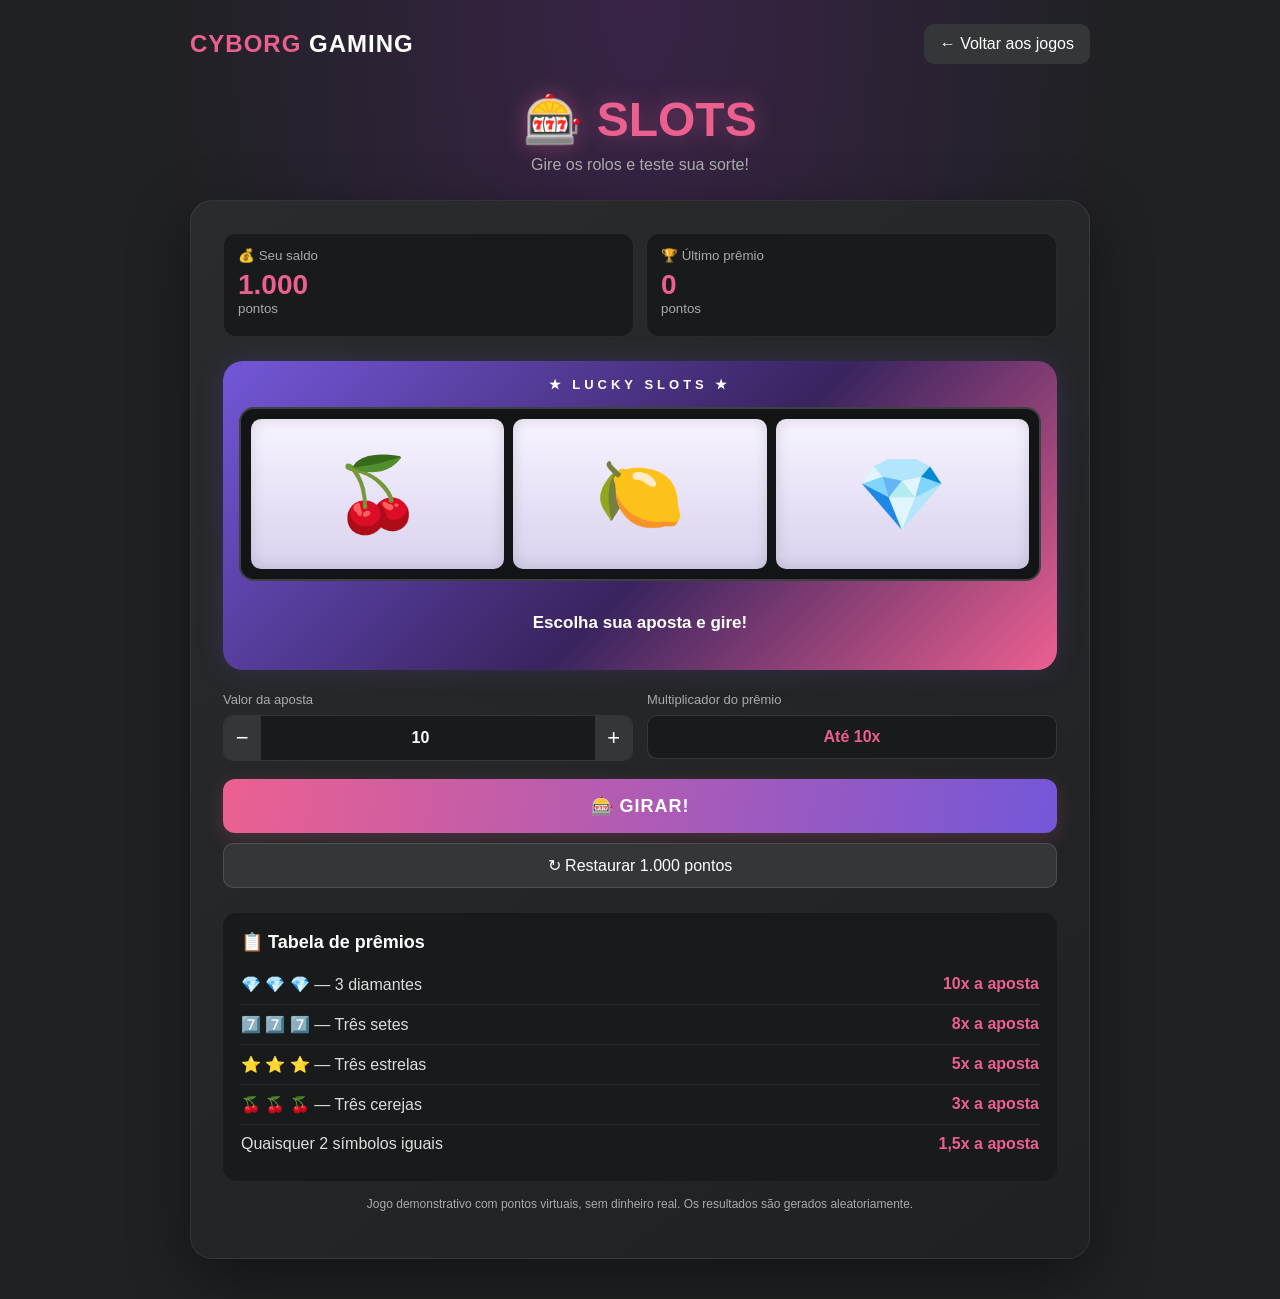
<file: slots.html>
<!DOCTYPE html>
<html lang="pt-BR">
<head>
  <meta charset="UTF-8">
  <meta name="viewport" content="width=device-width, initial-scale=1.0">
  <title>Slots - Cyborg Gaming</title>

  <style>
    :root {
      --pink: #ec6090;
      --purple: #7357d9;
      --bg: #1f2122;
      --panel: #27292a;
      --text: #fff;
      --muted: #aaa;
    }

    * {
      box-sizing: border-box;
    }

    body {
      margin: 0;
      min-height: 100vh;
      padding: 24px 16px 40px;
      background:
        radial-gradient(ellipse at top, #392448 0%, transparent 55%),
        var(--bg);
      color: var(--text);
      font-family: Arial, Helvetica, sans-serif;
    }

    button, input {
      font: inherit;
    }

    button {
      cursor: pointer;
    }

    .container {
      width: 100%;
      max-width: 900px;
      margin: auto;
    }

    .topbar {
      display: flex;
      justify-content: space-between;
      align-items: center;
      gap: 12px;
      flex-wrap: wrap;
      margin-bottom: 28px;
    }

    .logo {
      color: var(--pink);
      font-size: 24px;
      font-weight: 900;
      letter-spacing: 1px;
    }

    .logo span {
      color: white;
    }

    .back {
      color: white;
      text-decoration: none;
      background: #343637;
      padding: 11px 16px;
      border-radius: 10px;
    }

    .back:hover {
      background: var(--purple);
    }

    .heading {
      text-align: center;
      margin-bottom: 26px;
    }

    .heading h1 {
      font-size: clamp(32px, 7vw, 48px);
      margin: 0 0 8px;
      color: var(--pink);
      text-shadow: 0 0 22px #ec609066;
    }

    .heading p {
      color: var(--muted);
      margin: 0;
    }

    .game {
      background: linear-gradient(145deg, #292b2d, #202122);
      border: 1px solid #ffffff12;
      border-radius: 22px;
      padding: clamp(16px, 4vw, 32px);
      box-shadow: 0 18px 60px #0006;
    }

    .stats {
      display: grid;
      grid-template-columns: 1fr 1fr;
      gap: 12px;
      margin-bottom: 24px;
    }

    .stat {
      background: #191a1b;
      border: 1px solid #ffffff12;
      border-radius: 13px;
      padding: 14px;
    }

    .stat small {
      color: var(--muted);
      display: block;
      margin-bottom: 6px;
    }

    .stat strong {
      color: var(--pink);
      font-size: clamp(21px, 4vw, 28px);
      overflow-wrap: anywhere;
    }

    .machine {
      padding: 16px;
      border-radius: 20px;
      background: linear-gradient(135deg, #7357d9, #38245f 55%, #ec6090);
      box-shadow: 0 0 28px #7357d933;
    }

    .machine-title {
      text-align: center;
      font-size: 13px;
      font-weight: bold;
      letter-spacing: 4px;
      margin: 0 0 15px;
      color: #fff;
    }

    .reels {
      display: grid;
      grid-template-columns: repeat(3, minmax(0, 1fr));
      gap: 9px;
      padding: 10px;
      background: #131415;
      border-radius: 15px;
      border: 2px solid #ffffff30;
    }

    .reel {
      min-width: 0;
      height: clamp(95px, 20vw, 150px);
      display: flex;
      justify-content: center;
      align-items: center;
      overflow: hidden;
      background: linear-gradient(#f7f4ff, #d9d2ee);
      border-radius: 10px;
      color: #202026;
      font-size: clamp(40px, 10vw, 72px);
      box-shadow: inset 0 0 15px #0002;
      user-select: none;
    }

    .reel.spinning {
      animation: shake .09s linear infinite;
      filter: blur(1px);
    }

    @keyframes shake {
      0% { transform: translateY(-3px); }
      50% { transform: translateY(3px); }
      100% { transform: translateY(-3px); }
    }

    .message {
      min-height: 54px;
      display: flex;
      align-items: center;
      justify-content: center;
      text-align: center;
      font-weight: bold;
      font-size: 17px;
      margin: 15px 0 4px;
      color: white;
    }

    .message.win {
      color: #8effc1;
      text-shadow: 0 0 15px #55ff9b55;
    }

    .message.lose {
      color: #ff9cb9;
    }

    .controls {
      display: grid;
      grid-template-columns: 1fr 1fr;
      gap: 14px;
      margin-top: 22px;
    }

    .field label {
      display: block;
      font-size: 13px;
      color: var(--muted);
      margin-bottom: 8px;
    }

    .input-wrap {
      display: flex;
      align-items: center;
      background: #191a1b;
      border: 1px solid #ffffff20;
      border-radius: 10px;
      overflow: hidden;
    }

    .input-wrap button {
      border: 0;
      background: #343637;
      color: white;
      width: 42px;
      height: 44px;
      font-size: 22px;
    }

    .input-wrap input {
      min-width: 0;
      width: 100%;
      border: 0;
      outline: none;
      background: transparent;
      color: white;
      text-align: center;
      font-weight: bold;
      padding: 8px 3px;
    }

    .spin {
      width: 100%;
      border: 0;
      border-radius: 12px;
      padding: 16px;
      margin-top: 18px;
      background: linear-gradient(100deg, var(--pink), var(--purple));
      color: white;
      font-size: 18px;
      font-weight: 900;
      letter-spacing: 1px;
      box-shadow: 0 6px 20px #ec609933;
      transition: transform .15s, opacity .15s;
    }

    .spin:hover:not(:disabled) {
      transform: translateY(-2px);
    }

    .spin:disabled {
      opacity: .5;
      cursor: wait;
    }

    .secondary {
      width: 100%;
      margin-top: 10px;
      padding: 12px;
      border: 1px solid #ffffff20;
      border-radius: 10px;
      background: #343637;
      color: white;
    }

    .secondary:hover {
      background: #424445;
    }

    .paytable {
      margin-top: 25px;
      padding: 18px;
      background: #191a1b;
      border-radius: 14px;
    }

    .paytable h2 {
      font-size: 18px;
      margin: 0 0 12px;
    }

    .payrow {
      display: flex;
      justify-content: space-between;
      gap: 12px;
      padding: 10px 0;
      border-bottom: 1px solid #ffffff12;
      color: #ddd;
    }

    .payrow:last-child {
      border-bottom: 0;
    }

    .payrow strong {
      color: var(--pink);
      text-align: right;
    }

    .note {
      margin-top: 14px;
      color: var(--muted);
      font-size: 12px;
      line-height: 1.6;
      text-align: center;
    }

    @media (max-width: 420px) {
      .machine {
        padding: 10px;
      }

      .reels {
        gap: 5px;
        padding: 6px;
      }

      .controls {
        grid-template-columns: 1fr;
      }
    }
  </style>
</head>

<body>
  <main class="container">

    <header class="topbar">
      <div class="logo">CYBORG <span>GAMING</span></div>
      <a class="back" href="index.html">← Voltar aos jogos</a>
    </header>

    <section class="heading">
      <h1>🎰 SLOTS</h1>
      <p>Gire os rolos e teste sua sorte!</p>
    </section>

    <section class="game">

      <div class="stats">
        <div class="stat">
          <small>💰 Seu saldo</small>
          <strong id="balance">1.000</strong>
          <small>pontos</small>
        </div>

        <div class="stat">
          <small>🏆 Último prêmio</small>
          <strong id="lastWin">0</strong>
          <small>pontos</small>
        </div>
      </div>

      <div class="machine">
        <p class="machine-title">★ LUCKY SLOTS ★</p>

        <div class="reels">
          <div class="reel" id="reel0">🍒</div>
          <div class="reel" id="reel1">🍋</div>
          <div class="reel" id="reel2">💎</div>
        </div>

        <div class="message" id="message" aria-live="polite">
          Escolha sua aposta e gire!
        </div>
      </div>

      <div class="controls">
        <div class="field">
          <label for="bet">Valor da aposta</label>
          <div class="input-wrap">
            <button id="minus" type="button" aria-label="Diminuir aposta">−</button>
            <input id="bet" type="number" min="1" max="1000"
              step="1" value="10">
            <button id="plus" type="button" aria-label="Aumentar aposta">+</button>
          </div>
        </div>

        <div class="field">
          <label>Multiplicador do prêmio</label>
          <div class="input-wrap">
            <div style="padding:12px; text-align:center; width:100%">
              <strong style="color:#ec6090">Até 10x</strong>
            </div>
          </div>
        </div>
      </div>

      <button class="spin" id="spin" type="button">
        🎰 GIRAR!
      </button>

      <button class="secondary" id="reset" type="button">
        ↻ Restaurar 1.000 pontos
      </button>

      <div class="paytable">
        <h2>📋 Tabela de prêmios</h2>

        <div class="payrow">
          <span>💎 💎 💎 — 3 diamantes</span>
          <strong>10x a aposta</strong>
        </div>

        <div class="payrow">
          <span>7️⃣ 7️⃣ 7️⃣ — Três setes</span>
          <strong>8x a aposta</strong>
        </div>

        <div class="payrow">
          <span>⭐ ⭐ ⭐ — Três estrelas</span>
          <strong>5x a aposta</strong>
        </div>

        <div class="payrow">
          <span>🍒 🍒 🍒 — Três cerejas</span>
          <strong>3x a aposta</strong>
        </div>

        <div class="payrow">
          <span>Quaisquer 2 símbolos iguais</span>
          <strong>1,5x a aposta</strong>
        </div>
      </div>

      <p class="note">
        Jogo demonstrativo com pontos virtuais, sem dinheiro real.
        Os resultados são gerados aleatoriamente.
      </p>

    </section>
  </main>

  <script>
    const symbols = [
      { icon: "🍒", name: "cerejas" },
      { icon: "🍋", name: "limões" },
      { icon: "🍇", name: "uvas" },
      { icon: "🔔", name: "sinos" },
      { icon: "⭐", name: "estrelas" },
      { icon: "7️⃣", name: "setes" },
      { icon: "💎", name: "diamantes" }
    ];

    const balanceEl = document.getElementById("balance");
    const lastWinEl = document.getElementById("lastWin");
    const betEl = document.getElementById("bet");
    const messageEl = document.getElementById("message");
    const spinBtn = document.getElementById("spin");
    const reels = [
      document.getElementById("reel0"),
      document.getElementById("reel1"),
      document.getElementById("reel2")
    ];

    let balance = 1000;
    let spinning = false;

    function formatPoints(value) {
      return value.toLocaleString("pt-BR", {
        maximumFractionDigits: 2
      });
    }

    function updateBalance() {
      balanceEl.textContent = formatPoints(balance);
    }

    function getBet() {
      const value = Number(betEl.value);

      if (!Number.isFinite(value)) return 0;

      return Math.floor(value);
    }

    function setMessage(text, type = "") {
      messageEl.textContent = text;
      messageEl.className = "message" + (type ? " " + type : "");
    }

    function randomSymbol() {
      return symbols[Math.floor(Math.random() * symbols.length)];
    }

    function getPrize(result, bet) {
      const [a, b, c] = result.map(symbol => symbol.icon);

      if (a === b && b === c) {
        if (a === "💎") return bet * 10;
        if (a === "7️⃣") return bet * 8;
        if (a === "⭐") return bet * 5;
        if (a === "🍒") return bet * 3;

        return bet * 2;
      }

      if (a === b || a === c || b === c) {
        return bet * 1.5;
      }

      return 0;
    }

    function wait(ms) {
      return new Promise(resolve => setTimeout(resolve, ms));
    }

    async function spin() {
      if (spinning) return;

      const bet = getBet();

      if (!Number.isInteger(bet) || bet < 1) {
        setMessage("Digite uma aposta válida!", "lose");
        return;
      }

      if (bet > balance) {
        setMessage("Saldo insuficiente para essa aposta!", "lose");
        return;
      }

      spinning = true;
      spinBtn.disabled = true;
      betEl.disabled = true;
      document.getElementById("minus").disabled = true;
      document.getElementById("plus").disabled = true;

      balance -= bet;
      lastWinEl.textContent = "0";
      updateBalance();
      setMessage("Os rolos estão girando...");

      reels.forEach(reel => reel.classList.add("spinning"));

      const result = reels.map(() => randomSymbol());

      for (let i = 0; i < reels.length; i++) {
        const start = Date.now();

        while (Date.now() - start < 850 + i * 550) {
          reels[i].textContent = randomSymbol().icon;
          await wait(85);
        }

        reels[i].textContent = result[i].icon;
        reels[i].classList.remove("spinning");
      }

      const prize = getPrize(result, bet);

      if (prize > 0) {
        balance += prize;
        lastWinEl.textContent = formatPoints(prize);
        setMessage(
          `🎉 Você ganhou ${formatPoints(prize)} pontos!`,
          "win"
        );
      } else {
        setMessage("Não foi dessa vez! Tente novamente.", "lose");
      }

      updateBalance();

      spinning = false;
      spinBtn.disabled = false;
      betEl.disabled = false;
      document.getElementById("minus").disabled = false;
      document.getElementById("plus").disabled = false;
    }

    spinBtn.addEventListener("click", spin);

    document.getElementById("minus").addEventListener("click", () => {
      if (spinning) return;
      betEl.value = Math.max(1, getBet() - 10);
    });

    document.getElementById("plus").addEventListener("click", () => {
      if (spinning) return;
      betEl.value = Math.min(1000, getBet() + 10);
    });

    betEl.addEventListener("change", () => {
      const value = getBet();
      betEl.value = Math.max(1, Math.min(1000, value || 1));
    });

    document.getElementById("reset").addEventListener("click", () => {
      if (spinning) return;

      balance = 1000;
      lastWinEl.textContent = "0";
      updateBalance();
      setMessage("Saldo restaurado! Boa sorte!");
      betEl.value = 10;
    });

    updateBalance();
  </script>
</body>
</html>
</file>
